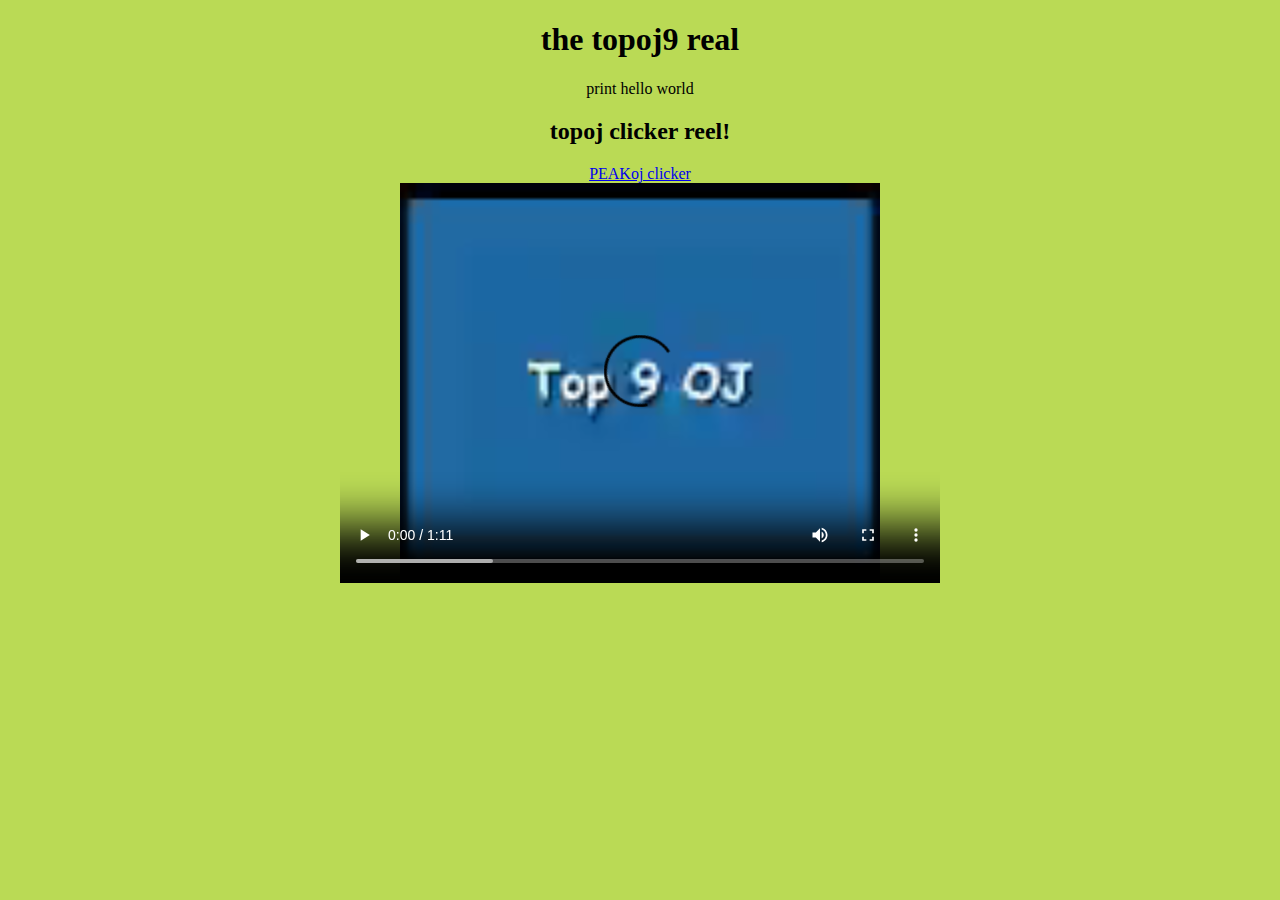
<file: index.html>
<!DOCTYPE html>
<html>
    <head>
        <title>topoj9 is the best and greatest and most cool person on the earth ikr</title>
        <link rel="stylesheet" href="gurt.css">
    </head>
    <body>
        <h1>the topoj9 real</h1>
        <p>print hello world</p>

        <h2>topoj clicker reel!</h2>
        
        <a href="topojclicker/clicker.html">PEAKoj clicker</a>
        <br>
    <video src="top9oj.mp4" controls width="600" height="400">
      Your browser does not support the video tag.
    </video>
        
    </body>
</html>
</file>
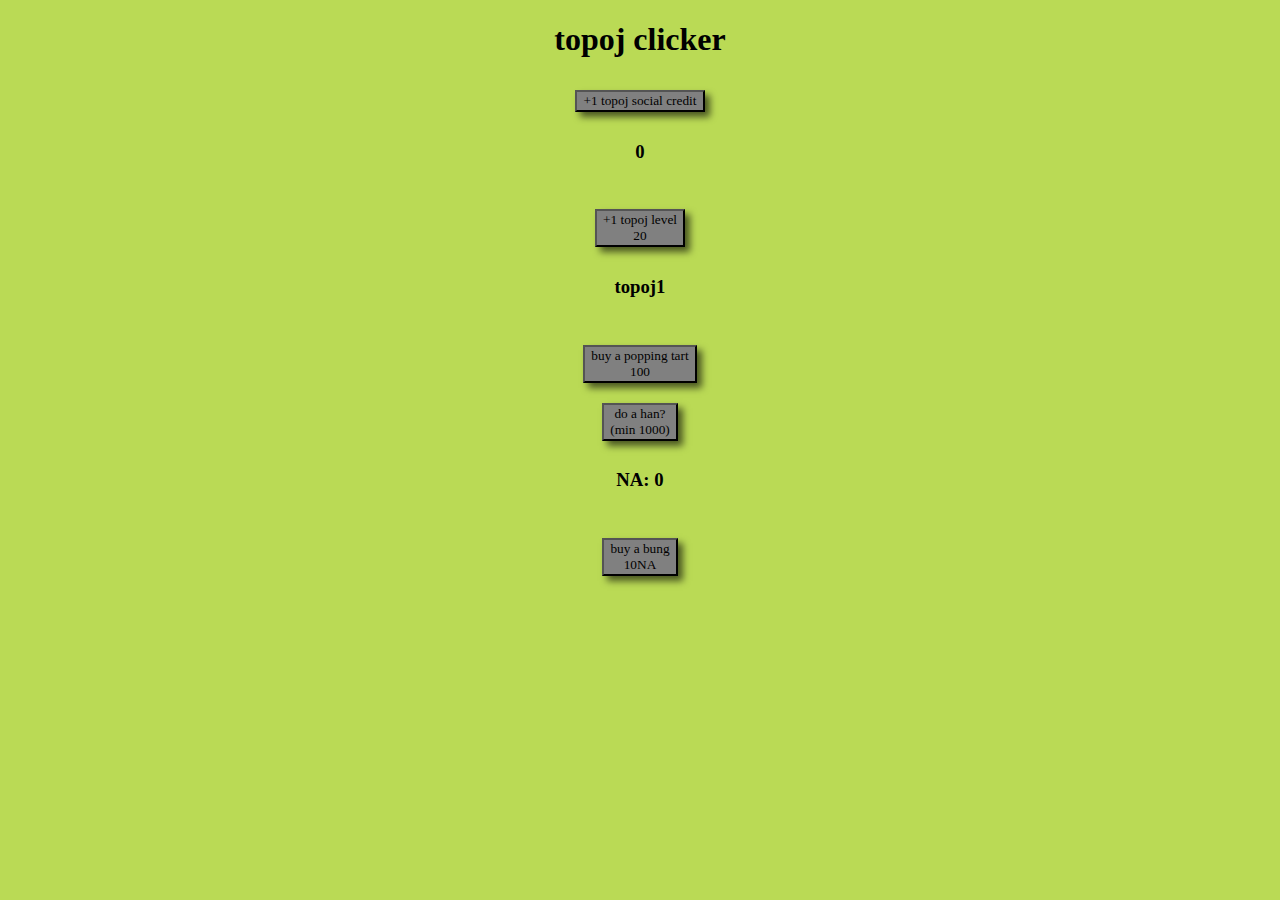
<file: topojclicker/index.html>
<!DOCTYPE html>
<html>
        <head>
                <title>peakoj9 clicker</title>
                <link rel="stylesheet" href="../gurt.css">
        </head>

        <body>
                <h1> topoj clicker</h1>
        <button id="clicker">+1 topoj social credit</button>
        <br>
        <h3 id="clickerdisplay">0</h3>
        <br>
        <button id="clicker2">+1 topoj level<br>20</button>
        <br>
        <h3 id="clicker2display">topoj1</h3>
        <br>
        <button id="poppingtart">buy a popping tart<br>100</button>
        <br>
        <button id="han">do a han?<br>(min 1000)<br></button>
        <br>
        <h3 id="clicker3display">NA: 0</h3>
        <br>
        <button id="bung">buy a bung<br>10NA</button>
        
        

        <img src="images/absolute.jpg" id="absolutetopoj9" alt="absolute topoj" width="300" height="400" hidden="true">

        <script src="topojclicker.js"></script>
        </body>
</html>
</file>
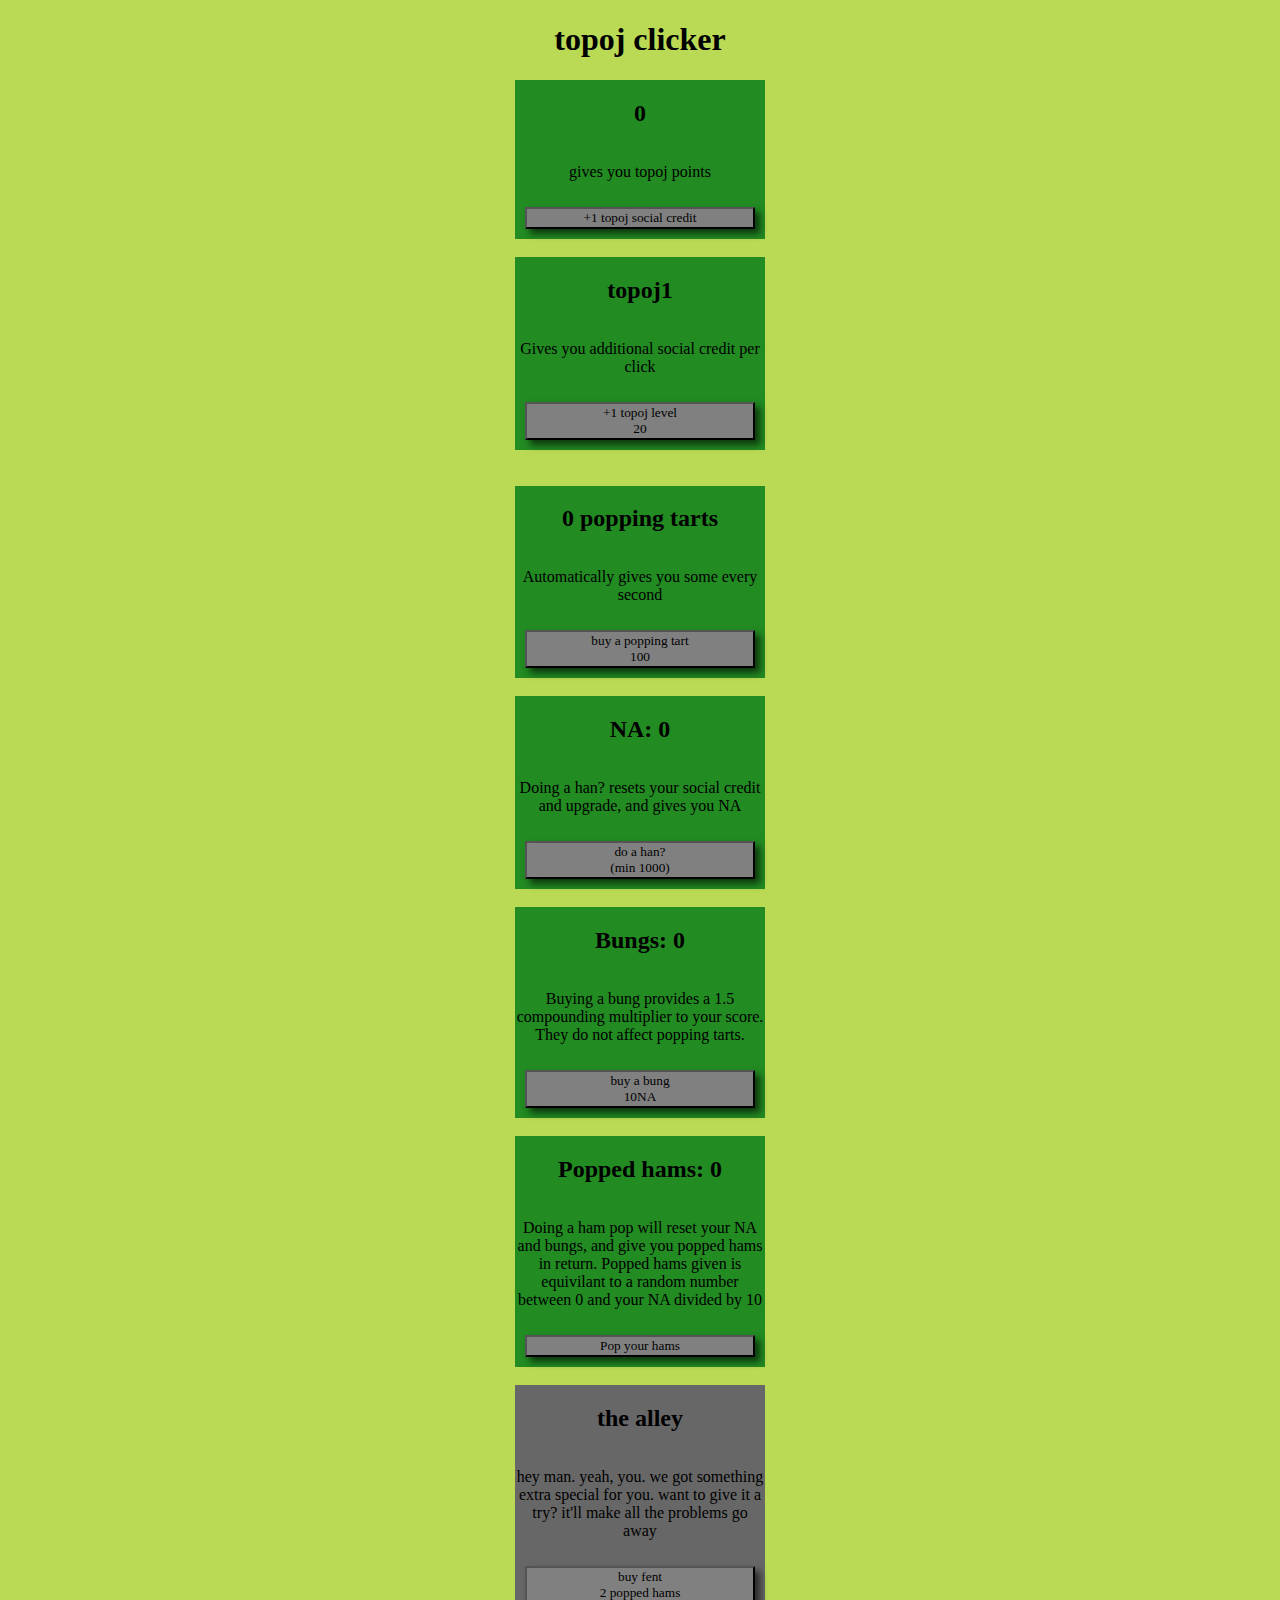
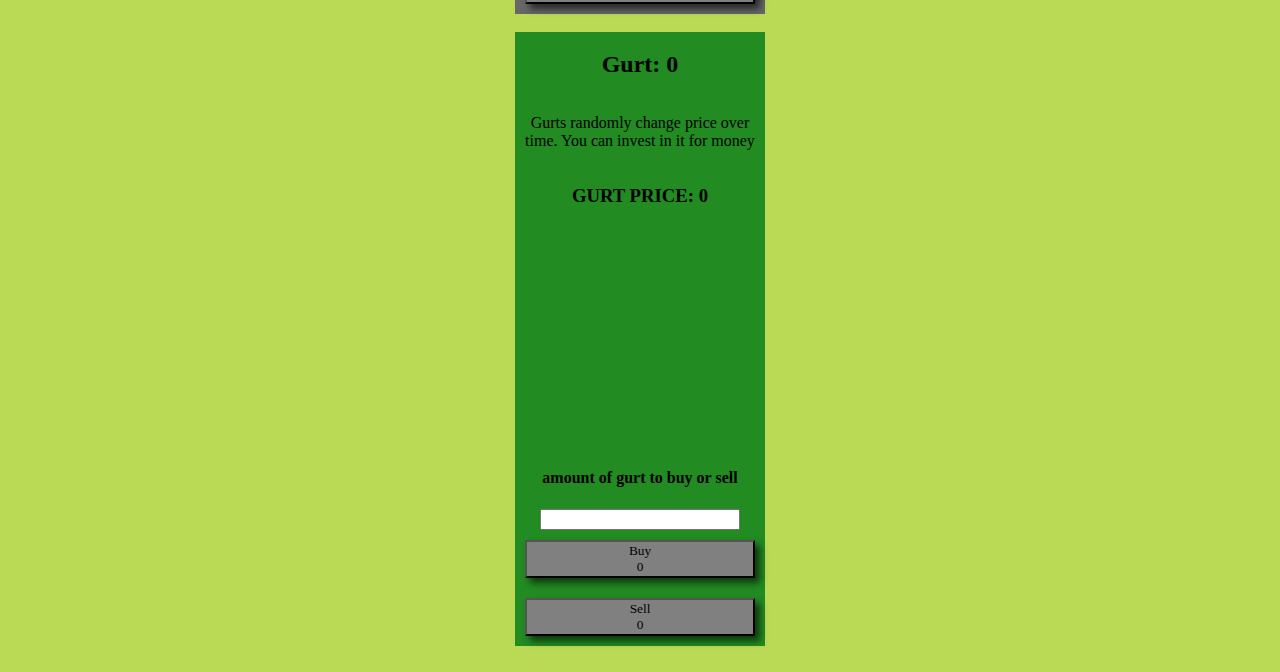
<file: topojclicker/clicker.html>
<!DOCTYPE html>
<html>
        <head>
                <title>peakoj9 clicker</title>
                <link rel="stylesheet" href="../gurt.css">
        </head>

        <body>
        <h1> topoj clicker</h1>
        <div class="container">
                <h2 id="clickerdisplay">0</h3>
                <p>gives you topoj points</p>
                <button id="clicker">+1 topoj social credit</button>
        </div>
        <br>
        <div class="container">
                <h2 id="clicker2display">topoj1</h3>
                <p>Gives you additional social credit per click</p>
                <button id="clicker2">+1 topoj level<br>20</button>
        </div>  
        <br>
        <img src="images/absolute.jpg" id="absolutetopoj9" alt="absolute topoj" width="300" height="400" hidden="true">
        <br>
        <div class="container">
                <h2 id="poptartdisplay">0 popping tarts</h3>
                <p>Automatically gives you some every second</p>
                <button id="poppingtart">buy a popping tart<br>100</button>
        </div> 
        <br>
        <div class="container">
                <h2 id="clicker3display">NA: 0</h3>
                <p>Doing a han? resets your social credit and upgrade, and gives you NA</p>
                <button id="han">do a han?<br>(min 1000)<br></button>
        </div> 
        <br>
        <div class="container">
                <h2 id="bungs">Bungs: 0</h2>
                <p>Buying a bung provides a 1.5 compounding multiplier to your score. They do not affect popping tarts.</p>
                <button id="bung">buy a bung<br>10NA</button>
        </div> 
        <br>
        <div class="container">
                <h2 id="pophamdisplay">Popped hams: 0</h2>
                <p>Doing a ham pop will reset your NA and bungs, and give you popped hams in return. Popped hams given is equivilant to a random number between 0 and your NA divided by 10</p>
                <button id="pophams">Pop your hams</button>
        </div> 
        <br>
        <div hidden="false" class="alley">
                <h2>the alley</h2>
                <p>hey man. yeah, you. we got something extra special for you. want to give it a try? it'll make all the problems go away</p>
                <button id="fent">buy fent<br>2 popped hams</button>
        </div> 
        <br>
        <div class="container">
                <h2 id="gurtDisplay">Gurt: 0</h2>
                <p>Gurts randomly change price over time. You can invest in it for money</p>
                <h3 id="gurtprice">GURT PRICE: 0</h3>
                <canvas id="gurtCanvas" width="225px" height="200px"></canvas>
                <h4>amount of gurt to buy or sell</h4>
                <input type="number" class="numberInput" id="gurtAmount">
                <button id="buyGurt">Buy<br>0</button>
                <button id="sellGurt">Sell<br>0</button>
        </div> 

        <br>

        
        

        

        <script src="topojclicker.js"></script>
        </body>
</html>
</file>
<file: gurt.css>
body {
    background-color: #BADA55;
  
    font-family: cursive;
    color: #000000;
    text-align: center;
}

h3 {
    
}
p {
    
}


.container {
    display: flex;
    background-color: forestgreen;
    flex-direction: column;
    justify-content: center;
    align-content: center;
    margin: auto;
    width: 250px;

    
}
.alley {
    display: flex;
    background-color: #676767;
    flex-direction: column;
    justify-content: center;
    align-content: center;
    margin: auto;
    width: 250px;
}
button {

    background-color: gray;
    
    font-family: cursive;
    margin: 10px;
    box-shadow: 5px 5px 7px rgba(0, 0, 0, 0.6);
    cursor: pointer;
}
.numberInput {
    margin-left: 25px;
    margin-right: 25px;
}
</file>
